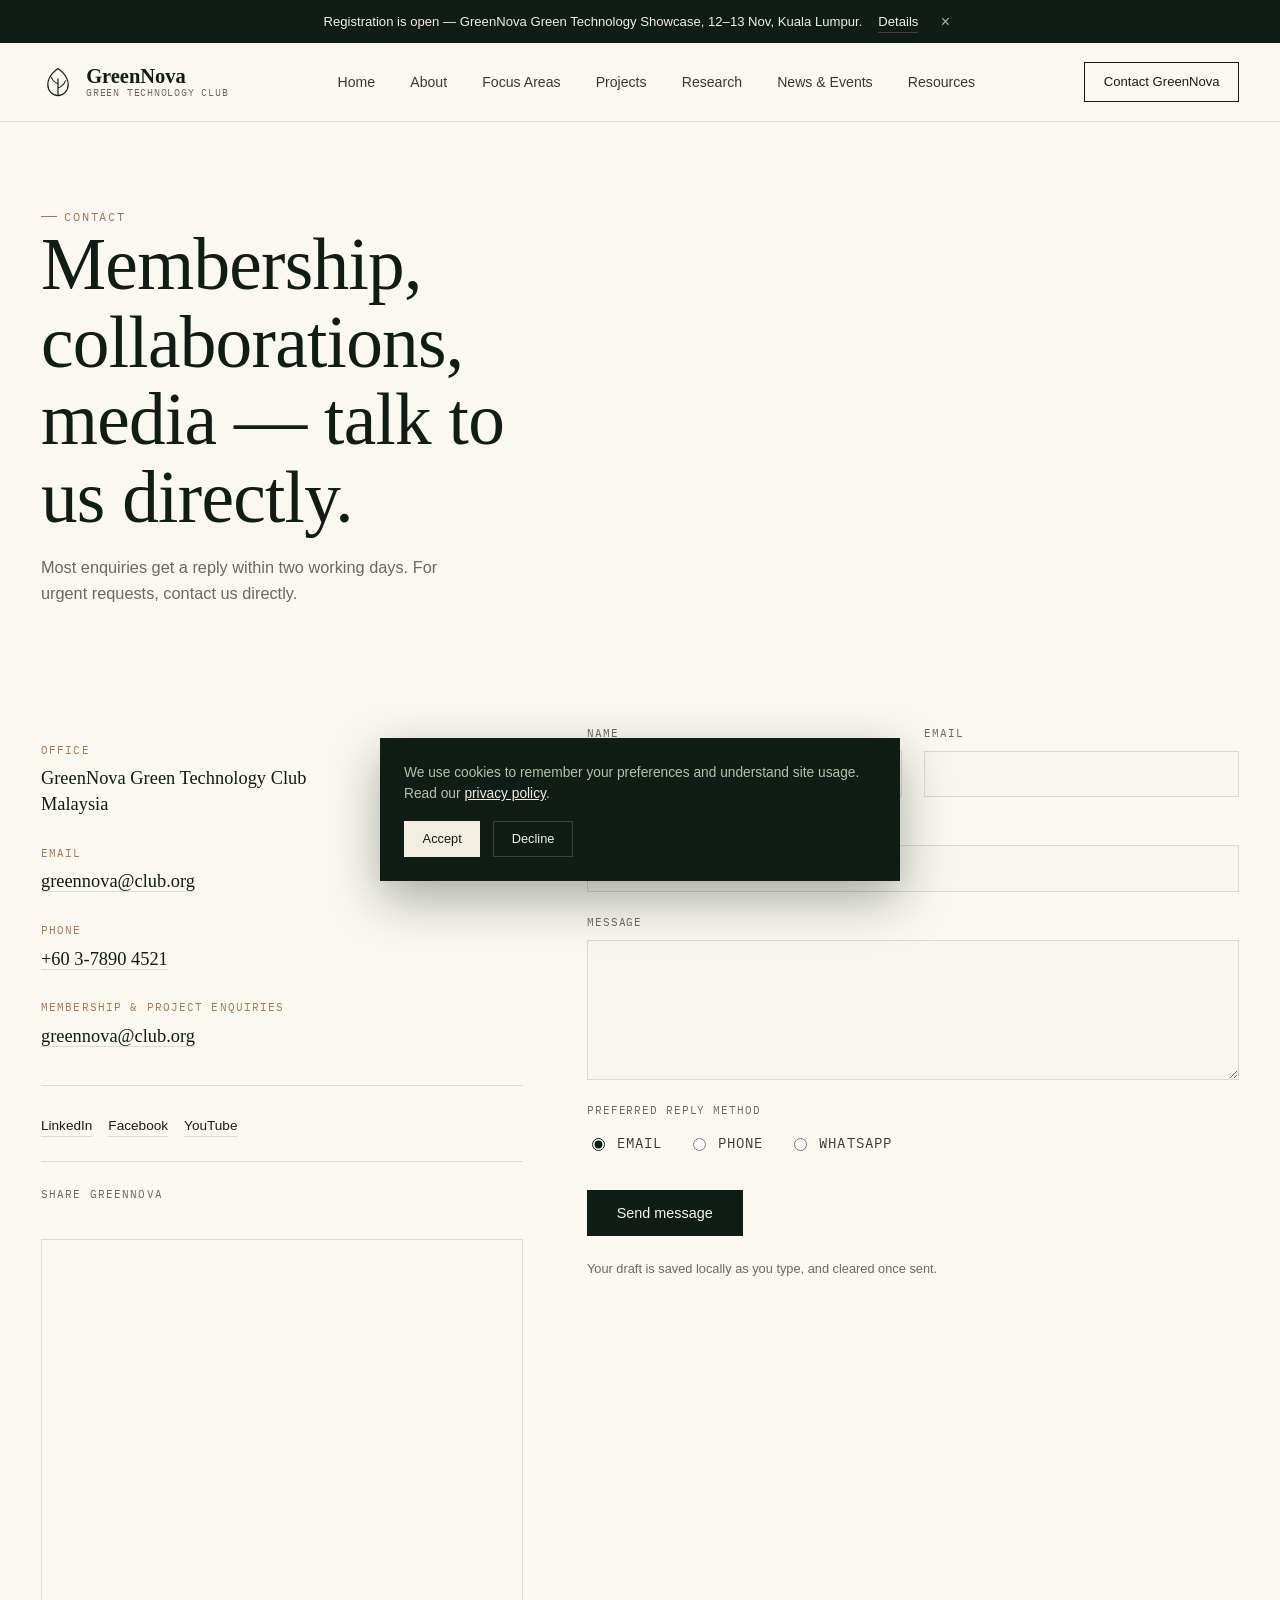
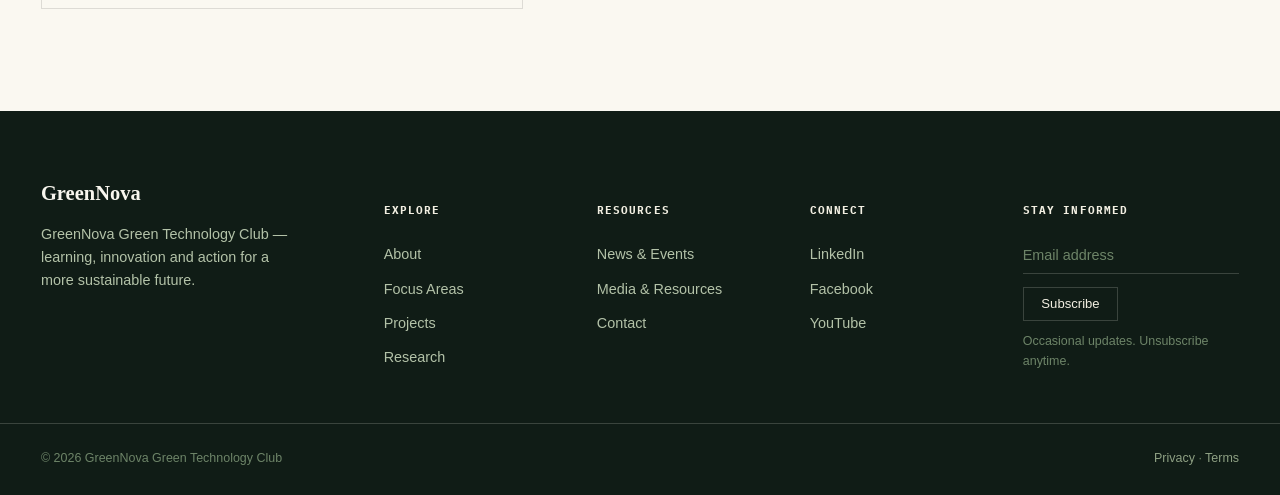
<file: contact.html>
<!doctype html>
<html lang="en">
<head>
<meta charset="UTF-8">
<meta name="viewport" content="width=device-width, initial-scale=1.0">
<title>Contact - GreenNova</title>
<meta name="description" content="Get in touch with GreenNova Green Technology Club — membership, collaborations, media enquiries and general questions.">

<link rel="preconnect" href="https://fonts.googleapis.com">
<link rel="preconnect" href="https://fonts.gstatic.com" crossorigin>
<link href="https://fonts.googleapis.com/css2?family=Cormorant+Garamond:ital,wght@0,400;0,500;0,600;0,700;1,400;1,500&family=Source+Sans+3:wght@400;500;600;700&family=IBM+Plex+Mono:wght@400;500&display=swap" rel="stylesheet">

<link rel="stylesheet" href="styles.css">

<style>
  .c-masthead{padding:clamp(3rem,6vw,5rem) 0 1rem;}
  .c-masthead h1{font-size:var(--step-1);max-width:14ch;}
  .c-masthead p{margin-top:1.1rem;max-width:48ch;color:var(--charcoal-500);font-size:1.02rem;}

  .contact-grid{display:grid;grid-template-columns:0.85fr 1.15fr;gap:4rem;align-items:start;}
  @media (max-width:900px){ .contact-grid{grid-template-columns:1fr;gap:2.5rem;} }

  .contact-info dl{display:flex;flex-direction:column;gap:1.7rem;}
  .contact-info dt{font-family:var(--font-mono);font-size:0.7rem;letter-spacing:0.1em;text-transform:uppercase;color:var(--clay-500);}
  .contact-info dd{margin:0.4rem 0 0;font-family:var(--font-display);font-size:1.15rem;color:var(--forest-950);max-width:30ch;line-height:1.4;}
  .contact-info dd a{border-bottom:1px solid var(--line);}
  .contact-info dd a:hover{border-color:var(--forest-950);}

  .contact-social{
    display:flex;
    gap:1rem;
    margin-top:2.2rem;
    padding-top:1.8rem;
    border-top:1px solid var(--line);
    flex-wrap:wrap;
  }

  .contact-social a{
    font-size:0.85rem;
    border-bottom:1px solid var(--line);
  }

  .contact-social a:hover{
    border-color:var(--forest-950);
  }

  .contact-share{
    margin-top:1.5rem;
    padding-top:1.5rem;
    border-top:1px solid var(--line);
  }

  .contact-share-label{
    display:block;
    margin-bottom:0.8rem;
    font-family:var(--font-mono);
    font-size:0.7rem;
    letter-spacing:0.1em;
    text-transform:uppercase;
    color:var(--charcoal-500);
  }

  .contact-map{margin-top:2.2rem;border:1px solid var(--line);aspect-ratio:4/3;}
  .contact-map iframe{width:100%;height:100%;border:0;filter:grayscale(0.35) contrast(1.05);}

  .cform{display:flex;flex-direction:column;gap:1.4rem;}
  .cform-row{display:grid;grid-template-columns:1fr 1fr;gap:1.4rem;}
  @media (max-width:560px){ .cform-row{grid-template-columns:1fr;} }

  .field{display:flex;flex-direction:column;gap:0.5rem;}
  .field label{font-family:var(--font-mono);font-size:0.7rem;letter-spacing:0.08em;text-transform:uppercase;color:var(--charcoal-500);}

  .field input,
  .field textarea{
    border:1px solid var(--line);
    background:var(--ivory-50);
    padding:0.85rem 1rem;
    font-family:var(--font-body);
    font-size:0.95rem;
    color:var(--charcoal-900);
    transition:border-color .2s var(--ease);
  }

  .field input:focus,
  .field textarea:focus{
    border-color:var(--forest-950);
    outline:none;
  }

  .field textarea{
    resize:vertical;
    min-height:140px;
  }

  .contact-pref{
    display:flex;
    flex-wrap:wrap;
    gap:1.6rem;
    padding:0.2rem 0 0.4rem;
  }

  .contact-pref label{
    display:flex;
    align-items:center;
    gap:0.55rem;
    font-size:0.9rem;
    color:var(--charcoal-700);
    cursor:pointer;
  }

  .contact-pref input{
    accent-color:var(--forest-950);
  }

  .cform-submit{
    align-self:flex-start;
    margin-top:0.4rem;
    background:var(--forest-950);
    color:var(--ivory-50);
    border:1px solid var(--forest-950);
    padding:0.9rem 1.8rem;
    font-size:0.9rem;
    cursor:pointer;
    transition:background .25s var(--ease);
  }

  .cform-submit:hover{
    background:var(--forest-800);
  }

  .cform-submit:disabled{
    opacity:0.65;
    cursor:not-allowed;
  }

  .cform-note{
    font-size:0.8rem;
    color:var(--charcoal-500);
  }

  .cform-success{
    display:none;
    border:1px solid var(--forest-700);
    background:var(--ivory-100);
    padding:1.1rem 1.3rem;
    font-size:0.9rem;
    color:var(--forest-950);
  }

  .cform-success.is-visible{
    display:block;
  }
</style>
</head>

<body data-page-title="Contact">

<a class="skip-link" href="#main">Skip to content</a>

<div class="announce" data-announce-id="symposium2026">
  <div class="announce__row">
    <span>Registration is open — GreenNova Green Technology Showcase, 12–13 Nov, Kuala Lumpur.</span>
    <a href="news-events.html">Details</a>
    <button class="announce__close" aria-label="Dismiss announcement">&times;</button>
  </div>
</div>

<header class="site-header">
  <div class="site-header__row">

    <a href="index.html" class="brand">
      <svg class="brand__mark" viewBox="0 0 40 40" fill="none"
           xmlns="http://www.w3.org/2000/svg" aria-hidden="true">
        <path d="M20 4C20 4 8 12 8 23C8 30.2 13.4 36 20 36C26.6 36 32 30.2 32 23C32 12 20 4 20 4Z"
              stroke="currentColor" stroke-width="1.4"/>
        <path d="M20 36V16" stroke="currentColor" stroke-width="1.4"/>
        <path d="M20 22C20 22 14 20 12 14" stroke="currentColor" stroke-width="1.2"/>
        <path d="M20 27C20 27 27 25 29 18" stroke="currentColor" stroke-width="1.2"/>
      </svg>

      <span class="brand__word">
        <b>GreenNova</b>
        <span>Green Technology Club</span>
      </span>
    </a>

    <nav class="nav-desktop" aria-label="Primary">
      <a href="index.html">Home</a>
      <a href="about.html">About</a>
      <a href="focus-areas.html">Focus Areas</a>
      <a href="projects.html">Projects</a>
      <a href="research.html">Research</a>
      <a href="news-events.html">News &amp; Events</a>
      <a href="resources.html">Resources</a>
    </nav>

    <a href="contact.html" class="nav-cta is-desktop" aria-current="page">
      Contact GreenNova
    </a>

    <button class="nav-toggle"
            aria-label="Open menu"
            aria-expanded="false"
            aria-controls="mobile-menu">
      <span></span><span></span><span></span>
    </button>

  </div>
</header>

<div class="nav-mobile" id="mobile-menu">
  <div class="nav-mobile__top">
    <span class="brand">
      <span class="brand__word"><b>GreenNova</b></span>
    </span>

    <button class="nav-mobile__close" aria-label="Close menu">&times;</button>
  </div>

  <ul>
    <li><a href="index.html">Home</a></li>
    <li><a href="about.html">About</a></li>
    <li><a href="focus-areas.html">Focus Areas</a></li>
    <li><a href="projects.html">Projects</a></li>
    <li><a href="research.html">Research</a></li>
    <li><a href="news-events.html">News &amp; Events</a></li>
    <li><a href="resources.html">Resources</a></li>
    <li><a href="contact.html">Contact</a></li>
  </ul>

  <p class="nav-mobile__foot">
    Malaysia<br>
    greennova@club.org
  </p>
</div>

<main id="main">

  <section class="c-masthead">
    <div class="container">
      <span class="eyebrow">Contact</span>

      <h1 data-reveal>
        Membership, collaborations, media — talk to us directly.
      </h1>

      <p data-reveal data-reveal-delay="1">
        Most enquiries get a reply within two working days.
        For urgent requests, contact us directly.
      </p>
    </div>
  </section>

  <section class="section">
    <div class="container">

      <div class="contact-grid">

        <div class="contact-info" data-reveal>

          <dl>

            <div>
              <dt>Office</dt>
              <dd>
                GreenNova Green Technology Club<br>
                Malaysia
              </dd>
            </div>

            <div>
              <dt>Email</dt>
              <dd>
                <a href="mailto:greennova@club.org">
                  greennova@club.org
                </a>
              </dd>
            </div>

            <div>
              <dt>Phone</dt>
              <dd>
                <a href="tel:+60378904521">
                  +60 3-7890 4521
                </a>
              </dd>
            </div>

            <div>
              <dt>Membership &amp; project enquiries</dt>
              <dd>
                <a href="mailto:greennova@club.org">
                  greennova@club.org
                </a>
              </dd>
            </div>

          </dl>

          <!-- Social media links -->
          <div class="contact-social">

            <a href="https://www.linkedin.com"
               target="_blank"
               rel="noopener">
              LinkedIn
            </a>

            <a href="https://www.facebook.com"
               target="_blank"
               rel="noopener">
              Facebook
            </a>

            <a href="https://www.youtube.com"
               target="_blank"
               rel="noopener">
              YouTube
            </a>

          </div>

          <!-- Social media sharing plugin -->
          <div class="contact-share">

            <span class="contact-share-label">
              Share GreenNova
            </span>

            <div class="a2a_kit a2a_kit_size_32 a2a_default_style">
              <a class="a2a_button_linkedin"></a>
              <a class="a2a_button_facebook"></a>
              <a class="a2a_button_whatsapp"></a>
              <a class="a2a_button_x"></a>
            </div>

          </div>

          <div class="contact-map">

            <iframe
              src="https://www.openstreetmap.org/export/embed.html?bbox=101.5867%2C3.0873%2C101.6267%2C3.1273&amp;layer=mapnik&amp;marker=3.1073%2C101.6067"
              title="Map showing GreenNova's location in Malaysia"
              loading="lazy">
            </iframe>

          </div>

        </div>

        <div data-reveal data-reveal-delay="1">

          <form class="cform" id="contact-form" novalidate>

            <div class="cform-row">

              <div class="field">
                <label for="cf-name">Name</label>
                <input
                  type="text"
                  id="cf-name"
                  name="name"
                  autocomplete="name"
                  required>
              </div>

              <div class="field">
                <label for="cf-email">Email</label>
                <input
                  type="email"
                  id="cf-email"
                  name="email"
                  autocomplete="email"
                  required>
              </div>

            </div>

            <div class="field">
              <label for="cf-subject">Subject</label>
              <input
                type="text"
                id="cf-subject"
                name="subject"
                required>
            </div>

            <div class="field">
              <label for="cf-message">Message</label>
              <textarea
                id="cf-message"
                name="message"
                required></textarea>
            </div>

            <div class="field">

              <label id="cf-pref-label">
                Preferred reply method
              </label>

              <div class="contact-pref"
                   role="radiogroup"
                   aria-labelledby="cf-pref-label">

                <label>
                  <input type="radio"
                         name="pref"
                         value="email"
                         checked>
                  Email
                </label>

                <label>
                  <input type="radio"
                         name="pref"
                         value="phone">
                  Phone
                </label>

                <label>
                  <input type="radio"
                         name="pref"
                         value="whatsapp">
                  WhatsApp
                </label>

              </div>

            </div>

            <button type="submit" class="cform-submit">
              Send message
            </button>

            <p class="cform-note">
              Your draft is saved locally as you type, and cleared once sent.
            </p>

            <div class="cform-success"
                 id="cf-success"
                 role="status">
              Thanks — your message has been sent.
              We'll reply to your preferred contact method within two working days.
            </div>

          </form>

        </div>

      </div>

    </div>
  </section>

</main>

<footer class="site-footer">

  <div class="container footer-top">

    <div class="footer-brand">
      <span class="brand">
        <span class="brand__word"><b>GreenNova</b></span>
      </span>

      <p>
        GreenNova Green Technology Club — learning,
        innovation and action for a more sustainable future.
      </p>
    </div>

    <div class="footer-col">
      <h5>Explore</h5>
      <a href="about.html">About</a>
      <a href="focus-areas.html">Focus Areas</a>
      <a href="projects.html">Projects</a>
      <a href="research.html">Research</a>
    </div>

    <div class="footer-col">
      <h5>Resources</h5>
      <a href="news-events.html">News &amp; Events</a>
      <a href="resources.html">Media &amp; Resources</a>
      <a href="contact.html">Contact</a>
    </div>

    <div class="footer-col">
      <h5>Connect</h5>
      <a href="https://www.linkedin.com">LinkedIn</a>
      <a href="https://www.facebook.com">Facebook</a>
      <a href="https://www.youtube.com">YouTube</a>
    </div>

    <div class="footer-col footer-newsletter">

      <h5>Stay informed</h5>

      <form onsubmit="return false;">
        <label for="footer-email" class="visually-hidden">
          Email address
        </label>

        <input
          id="footer-email"
          type="email"
          placeholder="Email address"
          required>

        <button type="submit">
          Subscribe
        </button>
      </form>

      <p class="footer-note">
        Occasional updates. Unsubscribe anytime.
      </p>

    </div>

  </div>

  <div class="footer-bottom">

    <span>
      &copy;
      <span data-current-year>2026</span>
      GreenNova Green Technology Club
    </span>

    <span>
      <a href="#">Privacy</a> ·
      <a href="#">Terms</a>
    </span>

  </div>

</footer>

<div class="cookie-bar"
     role="dialog"
     aria-label="Cookie preferences">

  <p>
    We use cookies to remember your preferences and understand site usage.
    Read our <a href="#">privacy policy</a>.
  </p>

  <div class="cookie-bar__actions">
    <button class="cookie-accept">Accept</button>
    <button class="cookie-decline">Decline</button>
  </div>

</div>

<button class="back-to-top" aria-label="Back to top">
  <svg width="16"
       height="16"
       viewBox="0 0 16 16"
       fill="none">
    <path d="M8 13V3M3 7l5-5 5 5"
          stroke="currentColor"
          stroke-width="1.4"/>
  </svg>
</button>

<script src="https://code.jquery.com/jquery-3.7.1.min.js"></script>

<script src="https://code.jquery.com/jquery-3.7.1.min.js"></script>
<script src="main.js"></script>
<script src="enhancements.js"></script>

<script async src="https://static.addtoany.com/menu/page.js"></script>

<script>
$(document).ready(function(){

  var form = $('#contact-form');

  if(!form.length) return;

  var DRAFT_KEY = 'greennova_contact_draft';
  var PREF_KEY = 'greennova_contact_pref';

  var fields = [
    'name',
    'email',
    'subject',
    'message'
  ];

  var success = $('#cf-success');
  var submitButton = $('.cform-submit');


  /* Restore saved draft */
  try{

    var saved = JSON.parse(
      sessionStorage.getItem(DRAFT_KEY) || 'null'
    );

    if(saved){

      fields.forEach(function(field){

        if(saved[field]){
          $('#cf-' + field).val(saved[field]);
        }

      });

    }

  }catch(e){}

  try{

    var pref = localStorage.getItem(PREF_KEY);

    if(pref){

      $('input[name="pref"][value="' + pref + '"]')
        .prop('checked', true);

    }

  }catch(e){}

  fields.forEach(function(field){

    $('#cf-' + field).on('input', function(){

      var data = {};

      fields.forEach(function(f){

        data[f] = $('#cf-' + f).val();

      });

      try{

        sessionStorage.setItem(
          DRAFT_KEY,
          JSON.stringify(data)
        );

      }catch(e){}

    });

  });

  $('input[name="pref"]').on('change', function(){

    try{

      localStorage.setItem(
        PREF_KEY,
        $(this).val()
      );

    }catch(e){}

  });

  form.on('submit', function(e){

    e.preventDefault();

    var formElement = form[0];

    if(!formElement.checkValidity()){

      formElement.reportValidity();

      return;

    }


    var data = {

      name: $('#cf-name').val(),

      email: $('#cf-email').val(),

      subject: $('#cf-subject').val(),

      message: $('#cf-message').val(),

      preferredReply:
        $('input[name="pref"]:checked').val()

    };


    submitButton
      .prop('disabled', true)
      .text('Sending...');


    $.ajax({

      url: '/api/contact',

      type: 'POST',

      contentType: 'application/json',

      data: JSON.stringify(data),


      success: function(response){

        try{

          sessionStorage.removeItem(DRAFT_KEY);

        }catch(e){}


        formElement.reset();


        try{

          var savedPref =
            localStorage.getItem(PREF_KEY);

          if(savedPref){

            $('input[name="pref"][value="' + savedPref + '"]')
              .prop('checked', true);

          }

        }catch(e){}


        success
          .text(
            "Thanks — your message has been sent. We'll reply within two working days."
          )
          .addClass('is-visible');


        submitButton
          .prop('disabled', false)
          .text('Send message');

      },


      error: function(xhr){

        success
          .text(
            "Sorry, we couldn't send your message. Please try again or contact us directly by email."
          )
          .addClass('is-visible');


        submitButton
          .prop('disabled', false)
          .text('Send message');

        console.error(
          'Contact API error:',
          xhr.responseText
        );

      }

    });

  });

});
</script>

</body>
</html>
</file>
<file: styles.css>
:root{
  --forest-950:#101c16;
  --forest-900:#152820;
  --forest-800:#1e372c;
  --forest-700:#2b4a3a;
  --forest-600:#3c6049;
  --sage-500:#6d8468;
  --sage-400:#8ea083;
  --sage-300:#b3c2a8;
  --ivory-100:#f2efe2;
  --ivory-50:#f8f6ee;
  --paper:#faf8f1;
  --charcoal-900:#1c1b18;
  --charcoal-700:#3a3833;
  --charcoal-500:#6b6860;
  --clay-500:#a9754a;
  --clay-400:#c19161;
  --ochre-500:#b3903f;
  --line:rgba(28,27,24,0.13);
  --line-invert:rgba(248,246,238,0.18);

  --font-display:'Fraunces', 'Iowan Old Style', Georgia, serif;
  --font-body:'IBM Plex Sans', -apple-system, BlinkMacSystemFont, sans-serif;
  --font-mono:'IBM Plex Mono', monospace;

  --step-1:clamp(2.6rem, 1.7rem + 3.6vw, 5.4rem);
  --step-2:clamp(1.9rem, 1.4rem + 2vw, 3.2rem);
  --step-3:clamp(1.4rem, 1.15rem + 1vw, 2rem);
  --step-4:1.25rem;
  --step-body:1.0625rem;

  --container:1320px;
  --gutter:clamp(1rem, 3.2vw, 4rem);

  --ease:cubic-bezier(.16,.8,.24,1);
}

*,*::before,*::after{box-sizing:border-box;}
html{scroll-behavior:smooth;}
@media (prefers-reduced-motion: reduce){
  html{scroll-behavior:auto;}
  *,*::before,*::after{animation-duration:0.01ms !important;animation-iteration-count:1 !important;transition-duration:0.01ms !important;scroll-behavior:auto !important;}
}

body{
  margin:0;
  background:var(--paper);
  color:var(--charcoal-900);
  font-family:var(--font-body);
  font-size:var(--step-body);
  line-height:1.6;
  -webkit-font-smoothing:antialiased;
  font-feature-settings:"liga" 1, "kern" 1;
}

img{max-width:100%;display:block;}
a{color:inherit;text-decoration:none;}
ul{margin:0;padding:0;list-style:none;}
button{font-family:inherit;}

::selection{background:var(--forest-800);color:var(--ivory-50);}

/* focus states — visible & consistent */
a:focus-visible,button:focus-visible,input:focus-visible,textarea:focus-visible,select:focus-visible{
  outline:2px solid var(--clay-500);
  outline-offset:3px;
  border-radius:2px;
}

h1,h2,h3,h4{
  font-family:var(--font-display);
  font-weight:500;
  line-height:1.06;
  margin:0;
  color:var(--forest-950);
  letter-spacing:-0.01em;
}
h1{font-weight:440;}
p{margin:0;}

.container{
  max-width:var(--container);
  margin:0 auto;
  padding-left:var(--gutter);
  padding-right:var(--gutter);
}

.eyebrow{
  font-family:var(--font-mono);
  font-size:0.72rem;
  letter-spacing:0.16em;
  text-transform:uppercase;
  color:var(--clay-500);
  display:inline-flex;
  align-items:center;
  gap:0.6em;
}
.eyebrow::before{
  content:"";
  width:1.4em;height:1px;
  background:var(--clay-500);
  display:inline-block;
}

.rule{border:none;border-top:1px solid var(--line);margin:0;}

/* ==========================================================================
   Skip link
   ========================================================================== */
.skip-link{
  position:absolute;left:1rem;top:-4rem;
  background:var(--forest-950);color:var(--ivory-50);
  padding:0.75rem 1.25rem;z-index:999;
  transition:top .2s var(--ease);
  font-size:0.85rem;
}
.skip-link:focus{top:1rem;}

/* ==========================================================================
   Announcement bar (localStorage dismissal)
   ========================================================================== */
.announce{
  background:var(--forest-950);
  color:var(--ivory-100);
  font-size:0.82rem;
  overflow:hidden;
  max-height:44px;
  transition:max-height .35s var(--ease), padding .35s var(--ease);
}
.announce.is-hidden{max-height:0;}
.announce__row{
  display:flex;align-items:center;justify-content:center;gap:1rem;
  padding:0.65rem var(--gutter);
  text-align:center;
}
.announce__row a{border-bottom:1px solid var(--line-invert);}
.announce__close{
  background:none;border:0;color:var(--ivory-100);
  opacity:0.7;cursor:pointer;font-size:1rem;line-height:1;
  padding:0.2rem 0.4rem;
}
.announce__close:hover{opacity:1;}

.site-header{
  position:sticky;top:0;z-index:90;
  background:rgba(250,248,241,0.86);
  backdrop-filter:blur(10px);
  border-bottom:1px solid var(--line);
  transition:transform .35s var(--ease), background .3s;
}
.site-header.is-hidden{transform:translateY(-100%);}
.site-header__row{
  display:flex;align-items:center;justify-content:space-between;
  padding:1.15rem var(--gutter);
  max-width:var(--container);margin:0 auto;
  gap:2rem;
}
.brand{
  display:flex;align-items:center;gap:0.7rem;
  font-family:var(--font-display);
  font-size:1.28rem;
  color:var(--forest-950);
}
.brand__mark{width:34px;height:34px;flex:none;}
.brand__word{display:flex;flex-direction:column;line-height:1.05;}
.brand__word b{font-weight:560;}
.brand__word span{font-family:var(--font-mono);font-size:0.6rem;letter-spacing:0.08em;color:var(--charcoal-500);text-transform:uppercase;}

.nav-desktop{display:flex;align-items:center;gap:2.2rem;}
.nav-desktop a{
  font-size:0.88rem;color:var(--charcoal-700);
  position:relative;padding:0.3rem 0;
}
.nav-desktop a::after{
  content:"";position:absolute;left:0;bottom:0;
  width:0;height:1px;background:var(--forest-950);
  transition:width .25s var(--ease);
}
.nav-desktop a:hover::after,.nav-desktop a[aria-current="page"]::after{width:100%;}
.nav-desktop a[aria-current="page"]{color:var(--forest-950);}

.nav-cta{
  font-size:0.82rem;
  border:1px solid var(--forest-950);
  padding:0.55rem 1.15rem;
  white-space:nowrap;
}
.nav-cta:hover{background:var(--forest-950);color:var(--ivory-50);}

.nav-toggle{
  display:none;background:none;border:0;cursor:pointer;
  flex-direction:column;gap:5px;padding:0.4rem;
}
.nav-toggle span{width:24px;height:1px;background:var(--charcoal-900);display:block;transition:transform .25s var(--ease),opacity .25s var(--ease);}
.nav-toggle[aria-expanded="true"] span:nth-child(1){transform:translateY(6px) rotate(45deg);}
.nav-toggle[aria-expanded="true"] span:nth-child(2){opacity:0;}
.nav-toggle[aria-expanded="true"] span:nth-child(3){transform:translateY(-6px) rotate(-45deg);}

.nav-mobile{
  display:none;
  position:fixed;inset:0;top:0;
  background:var(--forest-950);
  z-index:100;
  padding:1.4rem var(--gutter) 2.5rem;
  transform:translateY(-8px);opacity:0;
  transition:transform .3s var(--ease),opacity .3s var(--ease);
  visibility:hidden;
}
.nav-mobile.is-open{transform:translateY(0);opacity:1;visibility:visible;}
.nav-mobile__top{display:flex;align-items:center;justify-content:space-between;}
.nav-mobile__top .brand{color:var(--ivory-50);}
.nav-mobile__close{background:none;border:0;color:var(--ivory-50);font-size:1.6rem;cursor:pointer;line-height:1;}
.nav-mobile ul{margin-top:2.5rem;display:flex;flex-direction:column;}
.nav-mobile a{
  font-family:var(--font-display);font-size:2rem;color:var(--ivory-50);
  padding:0.65rem 0;border-bottom:1px solid var(--line-invert);
  display:block;
}
.nav-mobile__foot{margin-top:2.5rem;color:var(--sage-300);font-size:0.85rem;}

@media (max-width:920px){
  .nav-desktop,.nav-cta.is-desktop{display:none;}
  .nav-toggle{display:flex;}
  .nav-mobile{display:block;}
}

@media (max-width:520px){
  .site-header__row{padding-top:.85rem;padding-bottom:.85rem;gap:1rem;}
  .brand{font-size:1.1rem;gap:.55rem;}
  .brand__mark{width:30px;height:30px;}
}

.btn{
  display:inline-flex;align-items:center;gap:0.6rem;
  font-size:0.88rem;padding:0.85rem 1.5rem;
  border:1px solid var(--forest-950);
  color:var(--forest-950);
  transition:background .25s var(--ease),color .25s var(--ease),border-color .25s var(--ease);
}
.btn:hover{background:var(--forest-950);color:var(--ivory-50);}
.btn--solid{background:var(--forest-950);color:var(--ivory-50);}
.btn--solid:hover{background:var(--forest-800);}
.btn--invert{border-color:var(--ivory-100);color:var(--ivory-100);}
.btn--invert:hover{background:var(--ivory-100);color:var(--forest-950);}

.text-link{
  display:inline-flex;align-items:center;gap:0.5rem;
  font-size:0.9rem;border-bottom:1px solid currentColor;
  padding-bottom:0.15rem;
}
.text-link svg{width:14px;height:14px;transition:transform .25s var(--ease);}
.text-link:hover svg{transform:translateX(4px);}

.contour{position:absolute;inset:0;pointer-events:none;z-index:0;overflow:hidden;}
.contour svg{width:100%;height:100%;}
.contour path{fill:none;stroke:currentColor;stroke-width:1;}

.hero{
  position:relative;
  min-height:92vh;
  display:flex;flex-direction:column;justify-content:flex-end;
  color:var(--ivory-50);
  overflow:hidden;
  background:var(--forest-950);
}
.hero__media{position:absolute;inset:0;z-index:0;}
.hero__media img{width:100%;height:100%;object-fit:cover;transform:scale(1.06);transition:transform 6s var(--ease);}
.hero.is-loaded .hero__media img{transform:scale(1);}
.hero__scrim{
  position:absolute;inset:0;z-index:1;
  background:linear-gradient(180deg, rgba(16,28,22,0.35) 0%, rgba(16,28,22,0.15) 38%, rgba(16,28,22,0.78) 100%);
}
.hero__content{
  position:relative;z-index:2;
  max-width:var(--container);margin:0 auto;width:100%;
  padding:0 var(--gutter) 4.5rem;
}
.hero__eyebrow{color:var(--sage-300);}
.hero__title{
  font-size:var(--step-1);
  max-width:15ch;
  margin-top:1.1rem;
  color:var(--ivory-50);
}
.hero__title em{font-style:italic;color:var(--sage-300);}
.hero__foot{
  display:flex;flex-wrap:wrap;gap:2.5rem;
  align-items:flex-end;justify-content:space-between;
  margin-top:2.5rem;
  border-top:1px solid var(--line-invert);
  padding-top:1.6rem;
}
.hero__statement{max-width:38ch;font-size:1rem;color:var(--ivory-100);}
.hero__scroll{
  display:flex;align-items:center;gap:0.7rem;
  font-family:var(--font-mono);font-size:0.7rem;
  letter-spacing:0.12em;text-transform:uppercase;
  color:var(--sage-300);
}
.hero__scroll-line{width:1px;height:34px;background:var(--line-invert);position:relative;overflow:hidden;}
.hero__scroll-line::after{
  content:"";position:absolute;top:-100%;left:0;width:100%;height:100%;
  background:var(--sage-300);
  animation:scrollLine 2.2s var(--ease) infinite;
}
@keyframes scrollLine{ to{top:100%;} }
@media (prefers-reduced-motion:reduce){ .hero__scroll-line::after{animation:none;top:0;} }

section{position:relative;}
.section{padding:clamp(4.5rem,8vw,8rem) 0;}
.section--tight{padding:clamp(3rem,5vw,5rem) 0;}
.section--dark{background:var(--forest-950);color:var(--ivory-100);}
.section--dark h2,.section--dark h3{color:var(--ivory-50);}
.section--sage{background:var(--ivory-100);}

.section-head{
  display:grid;grid-template-columns:1.1fr 0.9fr;gap:3rem;
  align-items:end;margin-bottom:3.5rem;
}
.section-head h2{font-size:var(--step-2);max-width:14ch;}
.section-head p{color:var(--charcoal-500);max-width:42ch;font-size:1.02rem;}
@media (max-width:800px){
  .section-head{grid-template-columns:1fr;gap:1.2rem;margin-bottom:2.5rem;}
}

[data-reveal]{opacity:0;transform:translateY(28px);transition:opacity .8s var(--ease), transform .8s var(--ease);}
[data-reveal].is-visible{opacity:1;transform:translateY(0);}
[data-reveal-delay="1"]{transition-delay:.12s;}
[data-reveal-delay="2"]{transition-delay:.24s;}
[data-reveal-delay="3"]{transition-delay:.36s;}

.statement{
  display:grid;grid-template-columns:0.5fr 1.5fr;gap:3rem;
  padding-top:clamp(4rem,7vw,6rem);padding-bottom:clamp(4rem,7vw,6rem);
}
.statement__lead{font-size:var(--step-3);font-family:var(--font-display);max-width:20ch;color:var(--forest-950);font-weight:400;}
.statement__lead em{font-style:italic;color:var(--clay-500);}
.statement__aside{align-self:end;color:var(--charcoal-500);max-width:36ch;font-size:0.98rem;}
@media (max-width:800px){ .statement{grid-template-columns:1fr;} }

.focus-list{border-top:1px solid var(--line);}
.focus-item{
  border-bottom:1px solid var(--line);
  display:grid;grid-template-columns:80px 1.1fr 1fr 160px;
  align-items:center;gap:2rem;
  padding:1.9rem 0;
  transition:background .3s var(--ease);
}
.focus-item:hover{background:rgba(30,55,44,0.035);}
.focus-item__index{font-family:var(--font-mono);font-size:0.78rem;color:var(--clay-500);}
.focus-item__title{font-family:var(--font-display);font-size:1.5rem;color:var(--forest-950);}
.focus-item__desc{color:var(--charcoal-500);font-size:0.92rem;}
.focus-item__link{justify-self:end;font-size:0.82rem;color:var(--charcoal-700);display:flex;align-items:center;gap:0.5rem;}
.focus-item__link svg{width:13px;height:13px;transition:transform .25s var(--ease);}
.focus-item:hover .focus-item__link svg{transform:translateX(4px);}
@media (max-width:820px){
  .focus-item{grid-template-columns:40px 1fr;grid-template-areas:"idx title" ". desc" ". link";row-gap:0.5rem;}
  .focus-item__index{grid-area:idx;} .focus-item__title{grid-area:title;}
  .focus-item__desc{grid-area:desc;} .focus-item__link{grid-area:link;justify-self:start;}
}

.feature-split{display:grid;grid-template-columns:1fr 1fr;gap:0;align-items:stretch;}
.feature-split__media{position:relative;overflow:hidden;min-height:420px;}
.feature-split__media img{width:100%;height:100%;object-fit:cover;transition:transform .8s var(--ease);}
.feature-split__media:hover img{transform:scale(1.045);}
.feature-split__text{
  background:var(--forest-950);color:var(--ivory-100);
  padding:clamp(2.5rem,5vw,5rem);
  display:flex;flex-direction:column;justify-content:center;gap:1.4rem;
}
.feature-split__text h3{font-size:var(--step-2);color:var(--ivory-50);max-width:14ch;}
.feature-split__text p{color:var(--sage-300);max-width:40ch;line-height:1.7;}
.feature-split__meta{display:flex;gap:2rem;font-family:var(--font-mono);font-size:0.72rem;letter-spacing:0.08em;text-transform:uppercase;color:var(--sage-400);}
@media (max-width:860px){
  .feature-split{grid-template-columns:1fr;}
  .feature-split__media{min-height:320px;}
  .feature-split__text{padding:clamp(2rem,7vw,3.5rem);}
}

.image-band{position:relative;height:64vh;min-height:420px;overflow:hidden;}
.image-band img{width:100%;height:100%;object-fit:cover;}
.image-band__caption{
  position:absolute;left:var(--gutter);bottom:1.6rem;
  color:var(--ivory-50);font-family:var(--font-mono);
  font-size:0.75rem;letter-spacing:0.05em;
  display:flex;align-items:center;gap:0.7em;
  text-shadow:0 1px 6px rgba(0,0,0,0.4);
}

.stat-grid{display:grid;grid-template-columns:repeat(4,1fr);border-top:1px solid var(--line);border-left:1px solid var(--line);}
.stat-cell{border-right:1px solid var(--line);border-bottom:1px solid var(--line);padding:2.4rem 1.8rem;}
.stat-cell__num{font-family:var(--font-display);font-size:clamp(2.2rem,4vw,3.4rem);color:var(--forest-950);display:flex;align-items:baseline;gap:0.15em;}
.stat-cell__num sup{font-size:0.4em;color:var(--clay-500);font-family:var(--font-mono);}
.stat-cell__label{margin-top:0.6rem;color:var(--charcoal-500);font-size:0.86rem;max-width:22ch;}
@media (max-width:820px){
  .stat-grid{grid-template-columns:repeat(2,minmax(0,1fr));}
  .stat-cell{padding:2rem 1.25rem;}
}

.research-highlight{display:grid;grid-template-columns:0.9fr 1.1fr;gap:4rem;align-items:center;}
.research-highlight__media{position:relative;aspect-ratio:4/5;overflow:hidden;}
.research-highlight__media img{width:100%;height:100%;object-fit:cover;}
.research-highlight__tag{
  position:absolute;top:1.2rem;left:1.2rem;
  background:var(--paper);padding:0.4rem 0.8rem;
  font-family:var(--font-mono);font-size:0.68rem;letter-spacing:0.08em;text-transform:uppercase;
}
@media (max-width:860px){
  .research-highlight{grid-template-columns:1fr;gap:2rem;}
  .research-highlight__media{aspect-ratio:16/10;}
}
.video-block{position:relative;aspect-ratio:16/8.2;background:var(--charcoal-900);overflow:hidden;}
.video-block iframe{width:100%;height:100%;border:0;}
.video-block__poster{position:absolute;inset:0;cursor:pointer;background:none;border:0;padding:0;width:100%;}
.video-block__poster img{width:100%;height:100%;object-fit:cover;}
.video-block__poster::before{content:"";position:absolute;inset:0;background:rgba(16,28,22,0.32);}
.video-block__play{
  position:absolute;top:50%;left:50%;transform:translate(-50%,-50%);
  width:78px;height:78px;border-radius:50%;
  background:var(--ivory-50);
  display:flex;align-items:center;justify-content:center;
  transition:transform .3s var(--ease);
}
.video-block__poster:hover .video-block__play{transform:translate(-50%,-50%) scale(1.08);}
.video-block__play svg{width:22px;height:22px;margin-left:3px;}

.news-grid{display:grid;grid-template-columns:1.3fr 1fr;gap:3rem;}
.news-feature{position:relative;}
.news-feature__media{aspect-ratio:16/11;overflow:hidden;position:relative;}
.news-feature__media img{width:100%;height:100%;object-fit:cover;transition:transform .7s var(--ease);}
.news-feature:hover .news-feature__media img{transform:scale(1.04);}
.news-feature__body{padding-top:1.4rem;}
.news-meta{font-family:var(--font-mono);font-size:0.72rem;letter-spacing:0.06em;text-transform:uppercase;color:var(--clay-500);display:flex;gap:1rem;}
.news-feature h3{font-size:var(--step-3);margin-top:0.8rem;max-width:22ch;}
.news-side{display:flex;flex-direction:column;}
.news-row{display:grid;grid-template-columns:96px 1fr;gap:1.2rem;padding:1.3rem 0;border-top:1px solid var(--line);}
.news-side>.news-row:last-child{border-bottom:1px solid var(--line);}
.news-row__media{aspect-ratio:1/1;overflow:hidden;}
.news-row__media img{width:100%;height:100%;object-fit:cover;}
.news-row h4{font-size:1.02rem;font-family:var(--font-display);font-weight:500;max-width:26ch;}
@media (max-width:860px){
  .news-grid{grid-template-columns:1fr;gap:2.25rem;}
}

.closing{
  background:var(--forest-950);color:var(--ivory-50);
  padding:clamp(5rem,9vw,9rem) 0;
  text-align:center;
}
.closing h2{
  color:var(--ivory-50);font-size:clamp(1.8rem,4vw,3.2rem);
  max-width:22ch;margin:0 auto;font-weight:420;
}
.closing h2 em{color:var(--sage-300);font-style:italic;}
.closing .btn{margin-top:2.4rem;}

.site-footer{background:var(--forest-950);color:var(--sage-300);}
.footer-top{
  padding:4.5rem var(--gutter) 3rem;
  display:grid;grid-template-columns:1.4fr 0.8fr 0.8fr 0.8fr 1fr;gap:2.5rem;
  border-bottom:1px solid var(--line-invert);
}
.footer-brand .brand{color:var(--ivory-50);margin-bottom:1.1rem;}
.footer-brand p{max-width:32ch;font-size:0.9rem;color:var(--sage-300);}
.footer-col h5{
  font-family:var(--font-mono);font-size:0.7rem;letter-spacing:0.1em;text-transform:uppercase;
  color:var(--ivory-100);margin-bottom:1.1rem;
}
.footer-col a{display:block;font-size:0.9rem;padding:0.35rem 0;color:var(--sage-300);}
.footer-col a:hover{color:var(--ivory-50);}
.footer-newsletter input{
  width:100%;background:transparent;border:0;border-bottom:1px solid var(--line-invert);
  color:var(--ivory-50);padding:0.6rem 0;font-size:0.9rem;margin-bottom:0.8rem;
}
.footer-newsletter input::placeholder{color:var(--sage-500);}
.footer-newsletter button{
  background:none;border:1px solid var(--line-invert);color:var(--ivory-100);
  padding:0.55rem 1.1rem;font-size:0.82rem;cursor:pointer;transition:background .25s,border-color .25s;
}
.footer-newsletter button:hover{background:var(--ivory-100);color:var(--forest-950);border-color:var(--ivory-100);}
.footer-note{font-size:0.78rem;color:var(--sage-500);margin-top:0.7rem;}
.footer-bottom{
  padding:1.6rem var(--gutter);
  display:flex;justify-content:space-between;flex-wrap:wrap;gap:1rem;
  font-size:0.78rem;color:var(--sage-500);
  max-width:var(--container);margin:0 auto;
}
.footer-bottom a{color:var(--sage-400);}
.footer-bottom a:hover{color:var(--ivory-50);}
@media (max-width:900px){
  .footer-top{grid-template-columns:repeat(2,minmax(0,1fr));gap:2rem;}
  .footer-brand{grid-column:1/-1;}
}

.cookie-bar{
  position:fixed;left:1.2rem;right:1.2rem;bottom:1.2rem;z-index:200;
  max-width:520px;margin:0 auto;
  background:var(--forest-950);color:var(--ivory-100);
  padding:1.5rem;
  display:flex;flex-direction:column;gap:1rem;
  transform:translateY(140%);transition:transform .45s var(--ease);
  box-shadow:0 18px 50px rgba(16,28,22,0.35);
}
.cookie-bar.is-visible{transform:translateY(0);}
.cookie-bar p{font-size:0.86rem;color:var(--sage-300);line-height:1.55;}
.cookie-bar p a{text-decoration:underline;color:var(--ivory-100);}
.cookie-bar__actions{display:flex;gap:0.8rem;flex-wrap:wrap;}
.cookie-bar__actions button{
  font-size:0.8rem;padding:0.6rem 1.1rem;cursor:pointer;border:1px solid var(--line-invert);background:none;color:var(--ivory-100);
}
.cookie-bar__actions .cookie-accept{background:var(--ivory-100);color:var(--forest-950);border-color:var(--ivory-100);}

.visually-hidden{position:absolute;width:1px;height:1px;overflow:hidden;clip:rect(0 0 0 0);white-space:nowrap;}
.mt-0{margin-top:0;}
.back-to-top{
  position:fixed;right:1.4rem;bottom:1.4rem;z-index:60;
  width:44px;height:44px;border-radius:50%;
  background:var(--forest-950);color:var(--ivory-50);
  display:flex;align-items:center;justify-content:center;
  opacity:0;visibility:hidden;transform:translateY(8px);
  transition:opacity .3s var(--ease),transform .3s var(--ease),visibility .3s;
}
.back-to-top.is-visible{opacity:1;visibility:visible;transform:translateY(0);}

@media (max-width:680px){
  .hero{
    min-height:clamp(620px,88svh,820px);
  }

  .hero__content{
    padding-bottom:2.75rem;
  }

  .hero__title{
    max-width:12ch;
  }

  .hero__foot{
    align-items:flex-start;
    gap:1.5rem;
    margin-top:2rem;
    padding-top:1.25rem;
  }

  .hero__statement{
    max-width:34ch;
  }

  .statement{
    gap:1.75rem;
  }

  .focus-item{
    padding:1.45rem 0;
  }

  .focus-item__title{
    font-size:1.3rem;
  }

  .image-band{
    height:48svh;
    min-height:320px;
  }

  .image-band__caption{
    left:var(--gutter);
    right:var(--gutter);
    bottom:1rem;
  }

  .video-block{
    aspect-ratio:16/10;
  }

  .video-block__play{
    width:64px;
    height:64px;
  }

  .news-row{
    grid-template-columns:78px minmax(0,1fr);
    gap:1rem;
  }

  .closing{
    padding-left:var(--gutter);
    padding-right:var(--gutter);
  }

  .cookie-bar{
    left:var(--gutter);
    right:var(--gutter);
    bottom:1rem;
    padding:1.25rem;
  }
}

@media (max-width:520px){
  .section{
    padding-top:clamp(3.5rem,12vw,5rem);
    padding-bottom:clamp(3.5rem,12vw,5rem);
  }

  .section--tight{
    padding-top:2.5rem;
    padding-bottom:2.5rem;
  }

  .btn{
    width:100%;
    justify-content:center;
  }

  .feature-split__media{
    min-height:260px;
  }

  .feature-split__text{
    padding:2rem var(--gutter);
  }

  .feature-split__meta{
    flex-wrap:wrap;
    gap:.75rem 1.25rem;
  }

  .stat-grid{
    grid-template-columns:1fr;
  }

  .stat-cell{
    padding:1.5rem 1.1rem;
  }

  .research-highlight__media{
    aspect-ratio:4/3;
  }

  .news-row{
    grid-template-columns:64px minmax(0,1fr);
  }

  .footer-top{
    grid-template-columns:1fr;
    padding-top:3.5rem;
  }

  .footer-brand{
    grid-column:auto;
  }

  .footer-bottom{
    align-items:flex-start;
    flex-direction:column;
  }

  .nav-mobile{
    padding-left:var(--gutter);
    padding-right:var(--gutter);
  }

  .nav-mobile a{
    font-size:clamp(1.65rem,7vw,2rem);
  }
}

@media (max-width:360px){
  .brand__word span{
    display:none;
  }

  .hero__title{
    font-size:clamp(2.5rem,15vw,3.5rem);
  }
}

.announce__row{
  flex-wrap:wrap;
}

.announce__row > span{
  min-width:0;
}

@media (max-width:520px){
  .announce{
    max-height:72px;
  }

  .announce__row{
    justify-content:center;
    gap:.35rem .7rem;
    padding:.55rem var(--gutter);
    line-height:1.35;
  }

  .announce__row > span{
    flex:1 1 100%;
  }

  .announce__row a{
    flex:0 0 auto;
  }

  .announce__close{
    flex:0 0 auto;
  }

  .footer-top{
    margin-left:auto;
    margin-right:auto;
  }

  .footer-bottom{
    margin-left:var(--gutter);
    margin-right:var(--gutter);
    padding-left:0;
    padding-right:0;
  }
}

@media (max-width:360px){
  .announce{
    max-height:86px;
  }

  .announce__row{
    padding-left:.8rem;
    padding-right:.8rem;
  }
}
</file>
